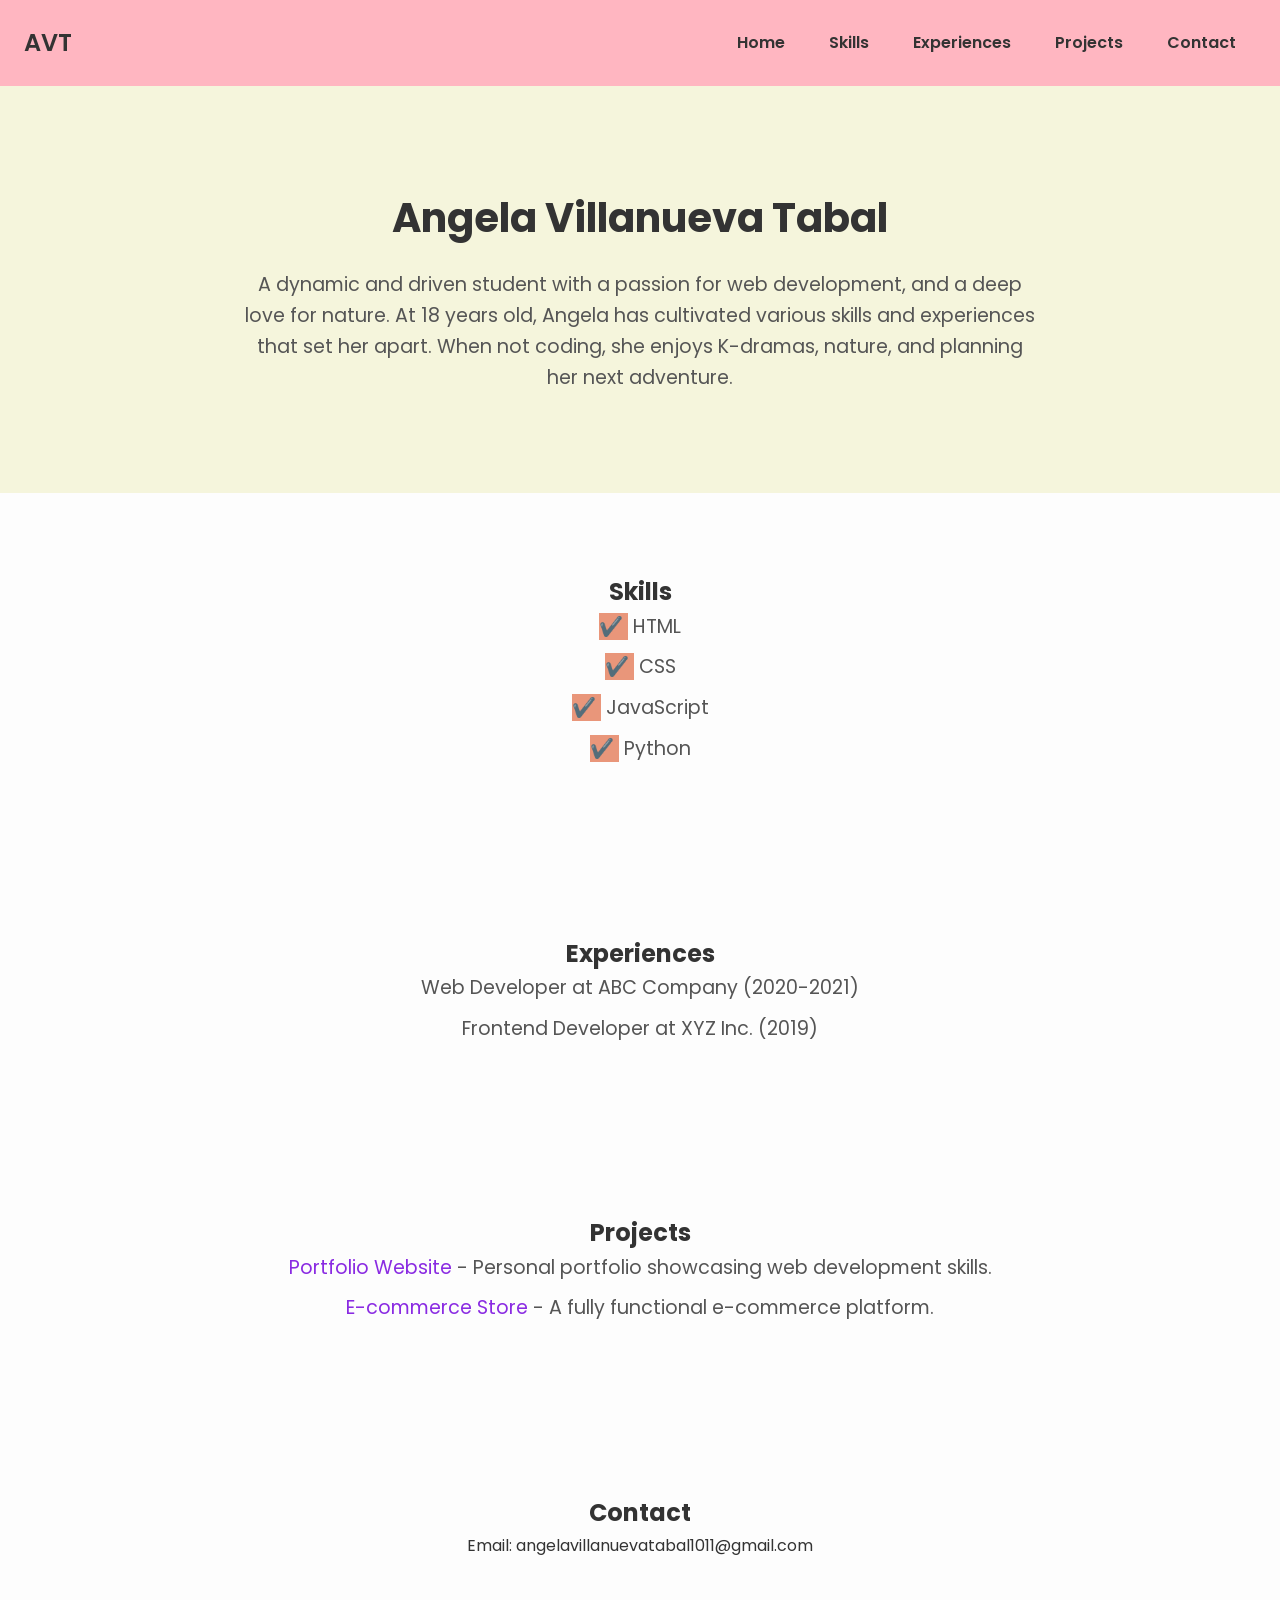
<file: index.htm>
<!DOCTYPE html>
<html lang="en">

<head>
    <meta charset="UTF-8">
    <meta name="viewport" content="width=device-width, initial-scale=1.0">
    <title>My Portfolio</title>
    <link rel="stylesheet" href="style.css">
    <link rel="preconnect" href="https://fonts.googleapis.com">
    <link rel="stylesheet" href="https://fonts.googleapis.com/css2?family=Poppins:wght@300;400;600&display=swap">
</head>

<body>
    <nav>
        <h3>AVT</h3>

        <div class="nav-links">
            <a href="#">Home</a>
            <a href="#skills">Skills</a>
            <a href="#experiences">Experiences</a>
            <a href="#projects">Projects</a>
            <a href="#contact">Contact</a>
        </div>
    </nav>

    <section class="container home">
        <h1>Angela Villanueva Tabal</h1>
        <p>A dynamic and driven student with a passion for web development, and a deep love for nature. At 18 years old, Angela has cultivated various skills and experiences that set her apart. When not coding, she enjoys K-dramas, nature, and planning her next adventure.</p>
    </section>

    <section id="skills" class="container">
        <h1>Skills</h1>
        <ul class="skills-list">
            <li>HTML</li>
            <li>CSS</li>
            <li>JavaScript</li>
            <li>Python</li>
        </ul>
    </section>

    <section id="experiences" class="container">
        <h1>Experiences</h1>
        <ul class="experience-list">
            <li>Web Developer at ABC Company (2020-2021)</li>
            <li>Frontend Developer at XYZ Inc. (2019)</li>
        </ul>
    </section>

    <section id="projects" class="container">
        <h1>Projects</h1>
        <ul class="projects-list">
            <li><a href="#">Portfolio Website</a> - Personal portfolio showcasing web development skills.</li>
            <li><a href="#">E-commerce Store</a> - A fully functional e-commerce platform.</li>
        </ul>
    </section>

    <section id="contact" class="container">
        <h1>Contact</h1>
        <p>Email: angelavillanuevatabal1011@gmail.com</p>
        
    </section>

</body>

</html>
</file>
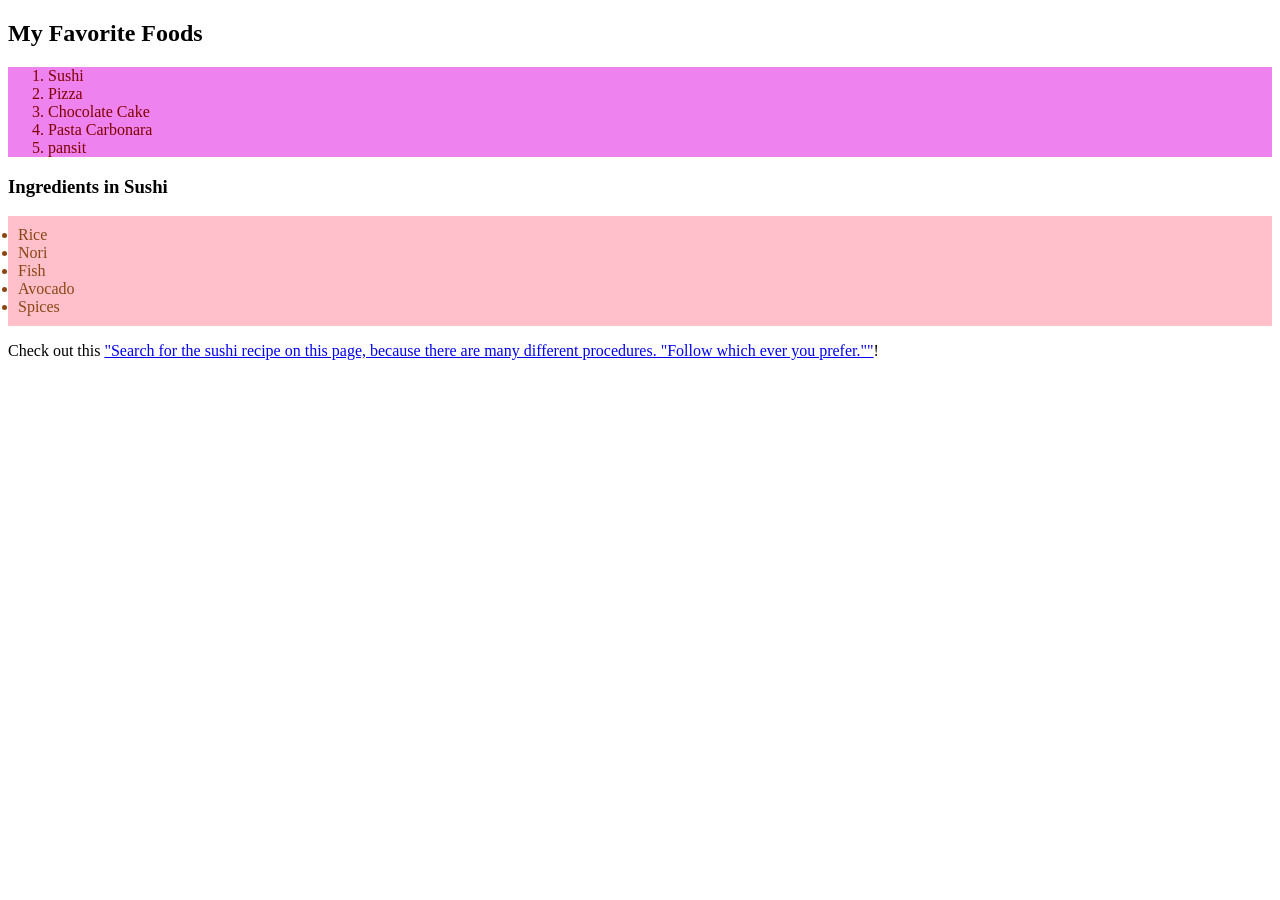
<file: TABAL_favorite_foods_list.html>
<!DOCTYPE html>
<html lang="en">
<head>
    <meta charset="UTF-8">
    <meta name="viewport" content="width=device-width, initial-scale=1.0">
    <title>Favorite Foods List</title>
    <style>
        .ordered-list {
            color: maroon;
            background-color:violet; 
        }
        .unordered-list {
            background-color: pink;
            padding: 10px;
        }
        .unordered-list li {
            color: saddlebrown;
        }
    </style>
</head>
<body>
    <h2>My Favorite Foods</h2>

    <ol class="ordered-list">
        <li>Sushi</li>
        <li>Pizza</li>
        <li>Chocolate Cake</li>
        <li>Pasta Carbonara</li>
        <li>pansit</li>
    </ol>

    <h3>Ingredients in Sushi</h3>

    <ul class="unordered-list">
        <li>Rice</li>
        <li>Nori</li>
        <li>Fish</li>
        <li>Avocado</li>
        <li>Spices</li>
    </ul>

    <p>Check out this <a href="https://www.allrecipes.com/recipe/256118/real-sushi-rice/" 
        target="_blank"> "Search for the sushi recipe on this page,
         because there are many different procedures.
          "Follow which ever you prefer.""</a>!</p>
</body>
</html>
</file>
<file: style.css>
*,
::after,
::before {
    box-sizing: border-box;
    margin: 0;
    padding: 0;
}

body {
    font-family: 'Poppins', sans-serif;
    line-height: 1.6;
    background-color: #fdfdfd;
    color: #333;
}

nav {
    background-color: lightpink;
    display: flex;
    justify-content: space-between;
    align-items: center;
    padding: 1.5em;
}

nav h3 {
    font-weight: 600;
    font-size: 1.5rem;
}

.nav-links a {
    text-decoration: none;
    color: #333;
    padding-inline: 20px;
    font-weight: 600;
}

.nav-links a:hover {
    color: blueviolet;
    text-decoration: underline;
}

.container {
    padding: 80px 20px;
    text-align: center;
}

.home {
    background-color: beige;
    padding: 100px 20px;
}

.home h1 {
    font-size: 2.5rem;
    margin-bottom: 20px;
}

.home p {
    font-size: 1.2rem;
    margin-top: 20px;
    color: #555;
    max-width: 800px;
    margin-left: auto;
    margin-right: auto;
}

ul {
    list-style-type: none;
    padding: 0;
}

.skills-list li,
.experience-list li,
.projects-list li {
    font-size: 1.2rem;
    margin-bottom: 10px;
    color: #555;
}

.skills-list li::before {
    content: '✔️ ';
    margin-right: 5px;
    background-color: darksalmon;
}

.projects-list li a {
    color: blueviolet;
    text-decoration: none;

}

.projects-list li a:hover {
    text-decoration: underline;
}

#contact a {
    color: blueviolet;
    text-decoration: none;
}

#contact a:hover {
    text-decoration: underline;
}

@media (max-width: 768px) {
    nav {
        flex-direction: column;
    }

    .home {
        padding: 60px 20px;
    }

    .home h1 {
        font-size: 2rem;
    }

    .home p {
        font-size: 1rem;
    }
}
</file>
